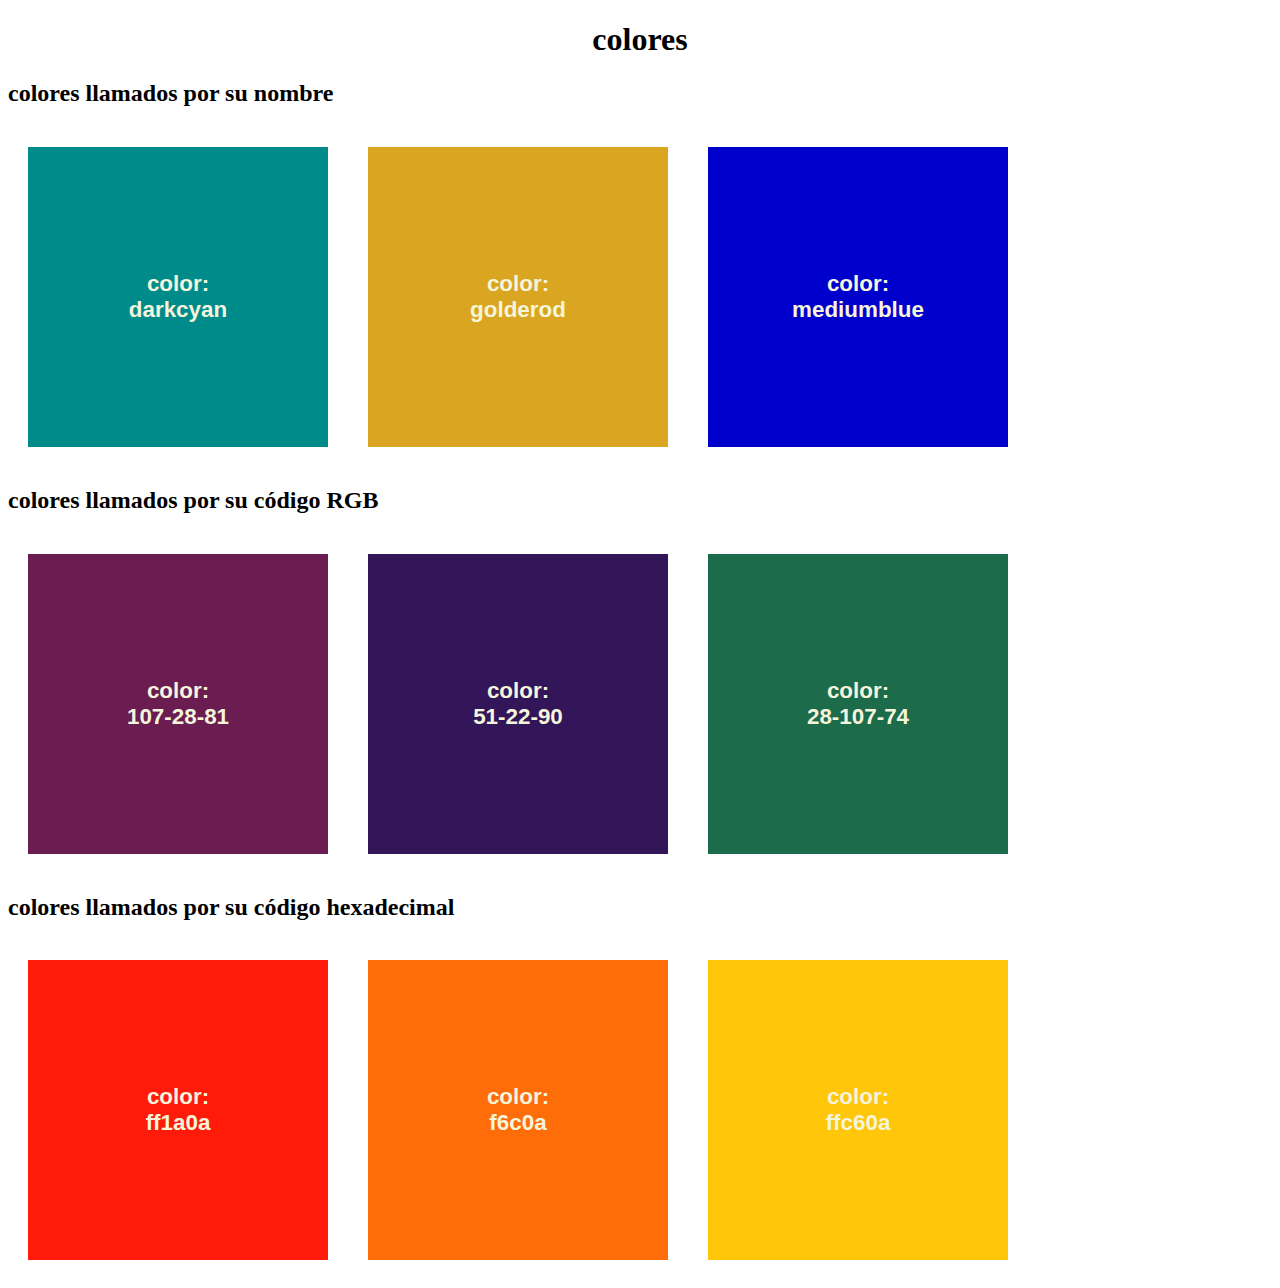
<file: colores.html>
<!DOCTYPE html>
<html lang="en">
<head>
    <meta charset="UTF-8">
    <meta http-equiv="X-UA-Compatible" content="IE=edge">
    <meta name="viewport" content="width=device-width, initial-scale=1.0">
    <link rel="stylesheet" href="css/colores.css">
    <title>colores</title>
</head>
<body>
    <h1>colores</h1>
    <h2>colores llamados por su nombre</h2>
    <div class=" box-direction">
    <div class=" box-style box-darkcyan">color:<br>darkcyan</div> 
    <div class=" box-style box-goldenrod">color:<br>golderod</div>
    <div class=" box-style box-mediumblue">color:<br>mediumblue</div>
    </div>
    <h2>colores llamados por su código RGB</h2>
    <div class="box-direction">
    <div class="box-style box-107-28-81">color:<br>107-28-81</div>
    <div class="box-style box-51-22-90">color:<br>51-22-90</div>
    <div class="box-style box-28-107-74">color:<br>28-107-74</div>
    </div>
    <h2>colores llamados por su código hexadecimal</h2>
    <div class="box-direction">
    <div class="box-style box-ff1a0a">color:<br>ff1a0a</div>
    <div class="box-style box-f6c0a">color:<br>f6c0a</div>
    <div class="box-style box-ffc60a">color:<br>ffc60a</div>
    </div>

</body>
</html>
</file>
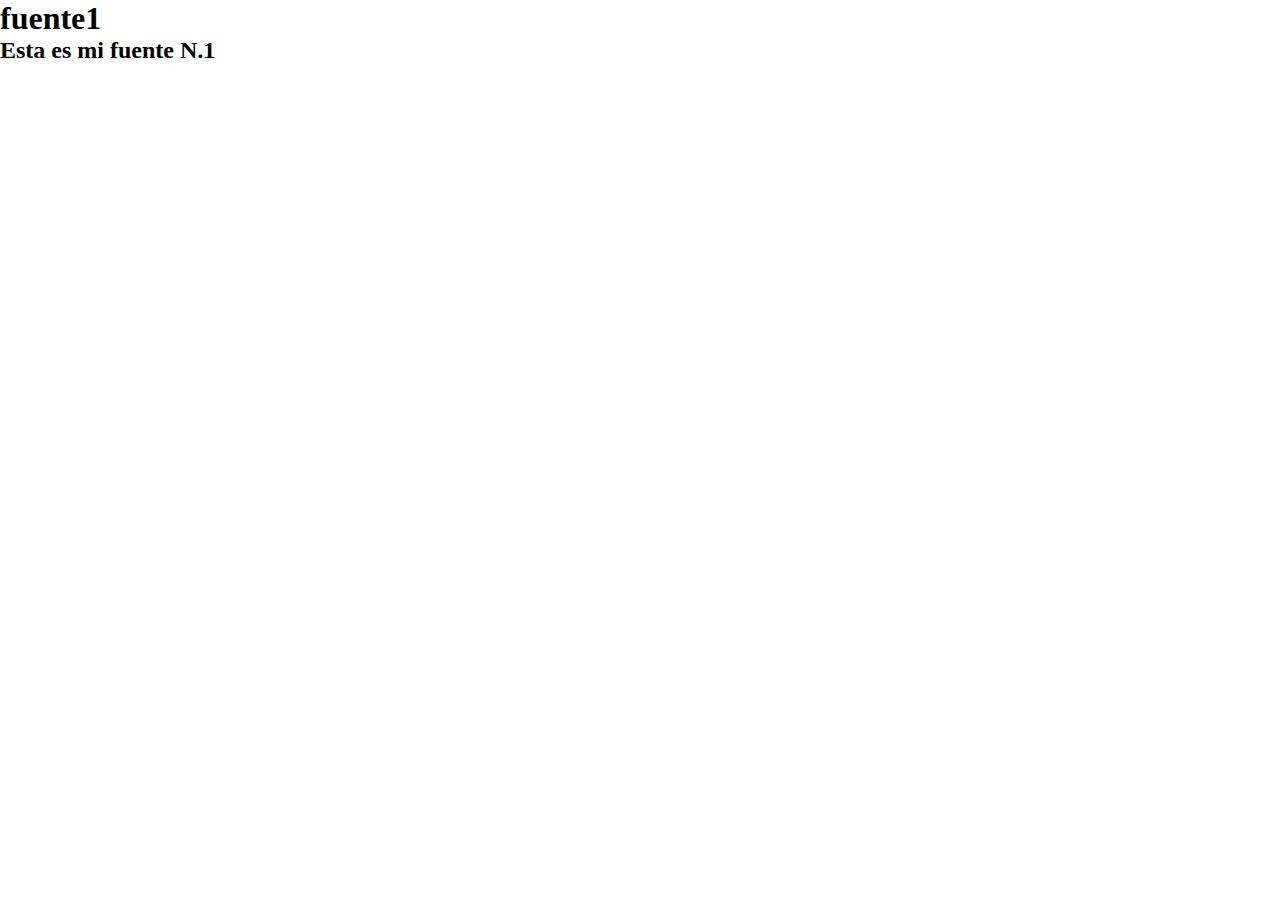
<file: fuente 1.html>
<!DOCTYPE html>
<html lang="en">
<head>
    <meta charset="UTF-8">
    <meta http-equiv="X-UA-Compatible" content="IE=edge">
    <meta name="viewport" content="width=device-width, initial-scale=1.0">
    <title>Document</title>
    <link rel="stylesheet" href="css/fuente1.css">
</head>
<body>
    <h1>fuente1</h1>
    <h2>Esta es mi fuente N.1</h2>
</body>
</html>
</file>
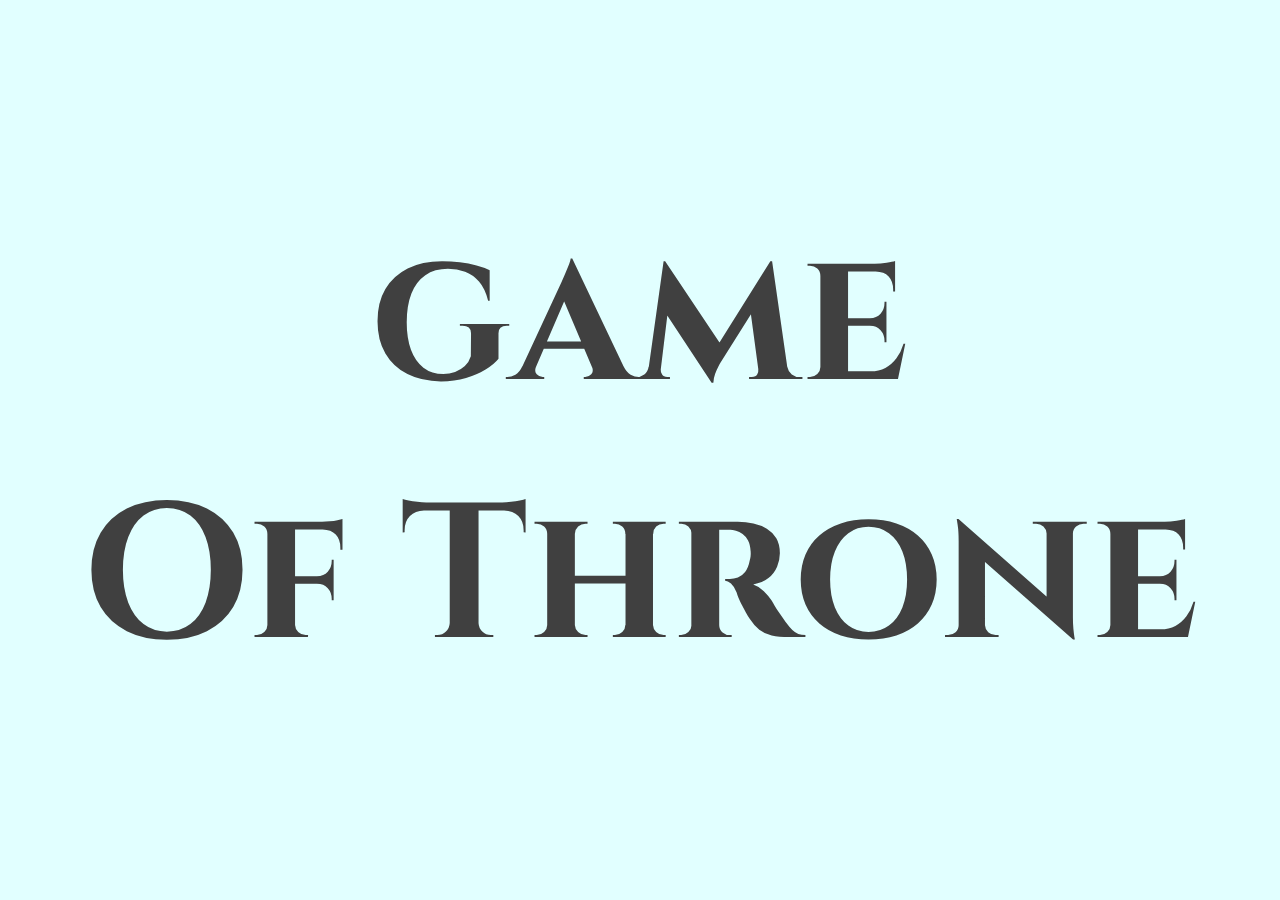
<file: fuente1.html>
<!DOCTYPE html>
<html lang="en">
<head>
    <meta charset="UTF-8">
    <meta http-equiv="X-UA-Compatible" content="IE=edge">
    <meta name="viewport" content="width=device-width, initial-scale=1.0">
    <title>Document</title>
    <link rel="stylesheet" href="css/fuente1.css">
</head>
<body>
    <div>
        <label> game <br> Of Throne</label>
    </div>
</body>
</html>
</file>
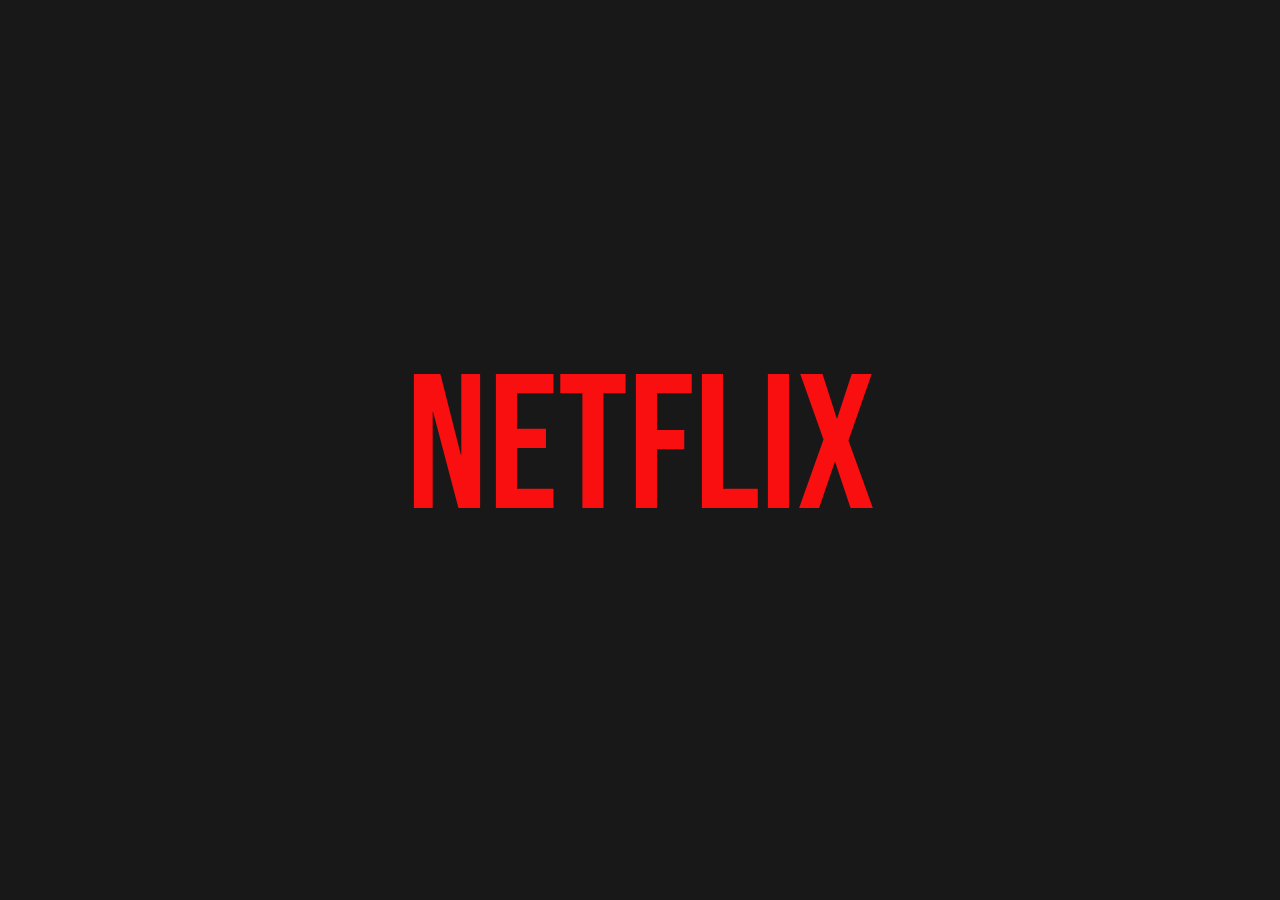
<file: fuente2.html>
<!DOCTYPE html>
<html lang="en">
<head>
    <meta charset="UTF-8">
    <meta http-equiv="X-UA-Compatible" content="IE=edge">
    <meta name="viewport" content="width=device-width, initial-scale=1.0">
    <title>Document</title>
    <link rel="stylesheet" href="css/fuente2.css">
</head>
<body>
    <div>
        <label>NETFLIX</label>
    </div>
 
</body>
</html>
</file>
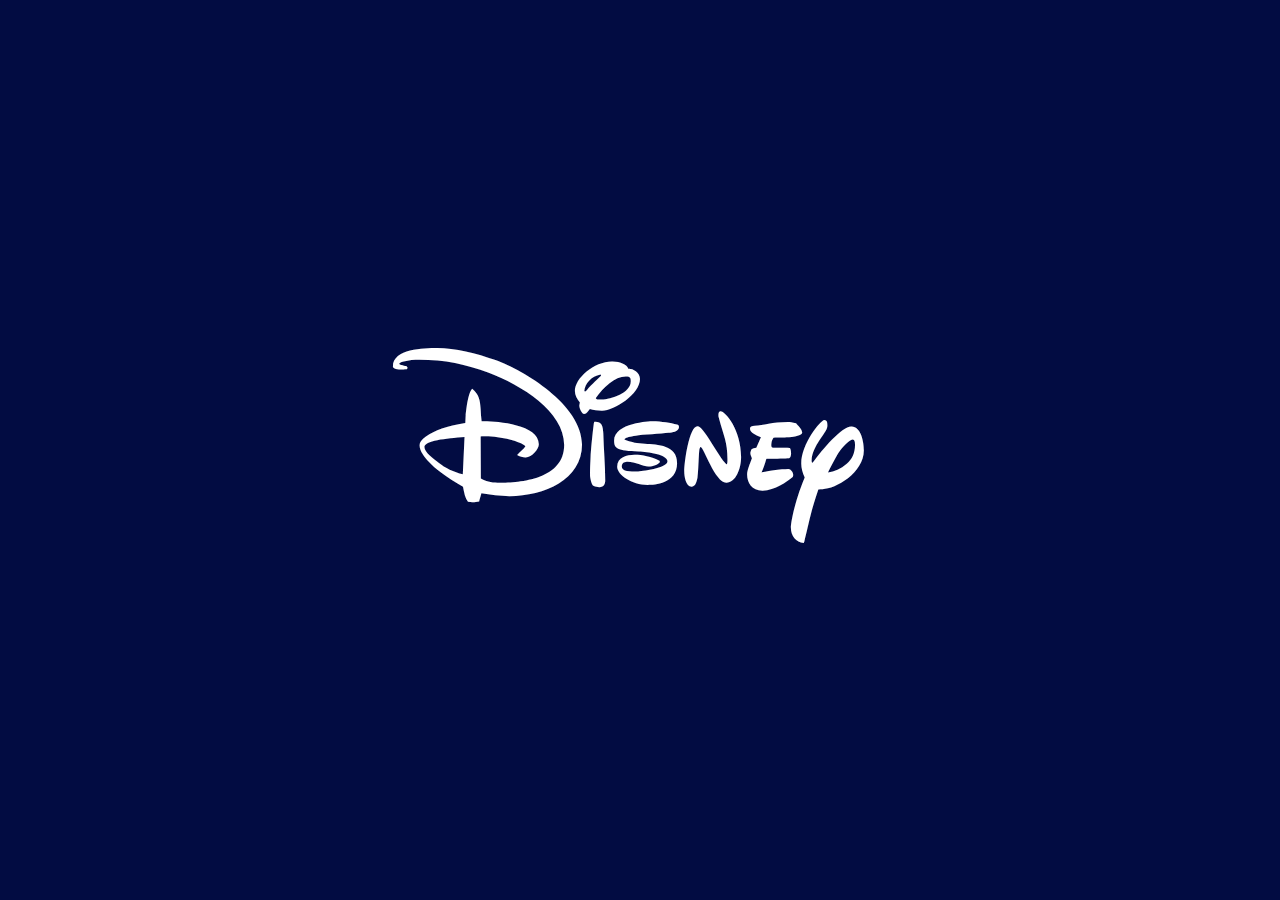
<file: fuente3.html>
<!DOCTYPE html>
<html lang="en">
<head>
    <meta charset="UTF-8">
    <meta http-equiv="X-UA-Compatible" content="IE=edge">
    <meta name="viewport" content="width=, initial-scale=1.0">
    <title>Document</title>
    <link rel="stylesheet" href="css/fuente3.css">
</head>
<body>
    <div>
     <label>Disney</label>
   
    </div>
 </body>
</html>
</file>
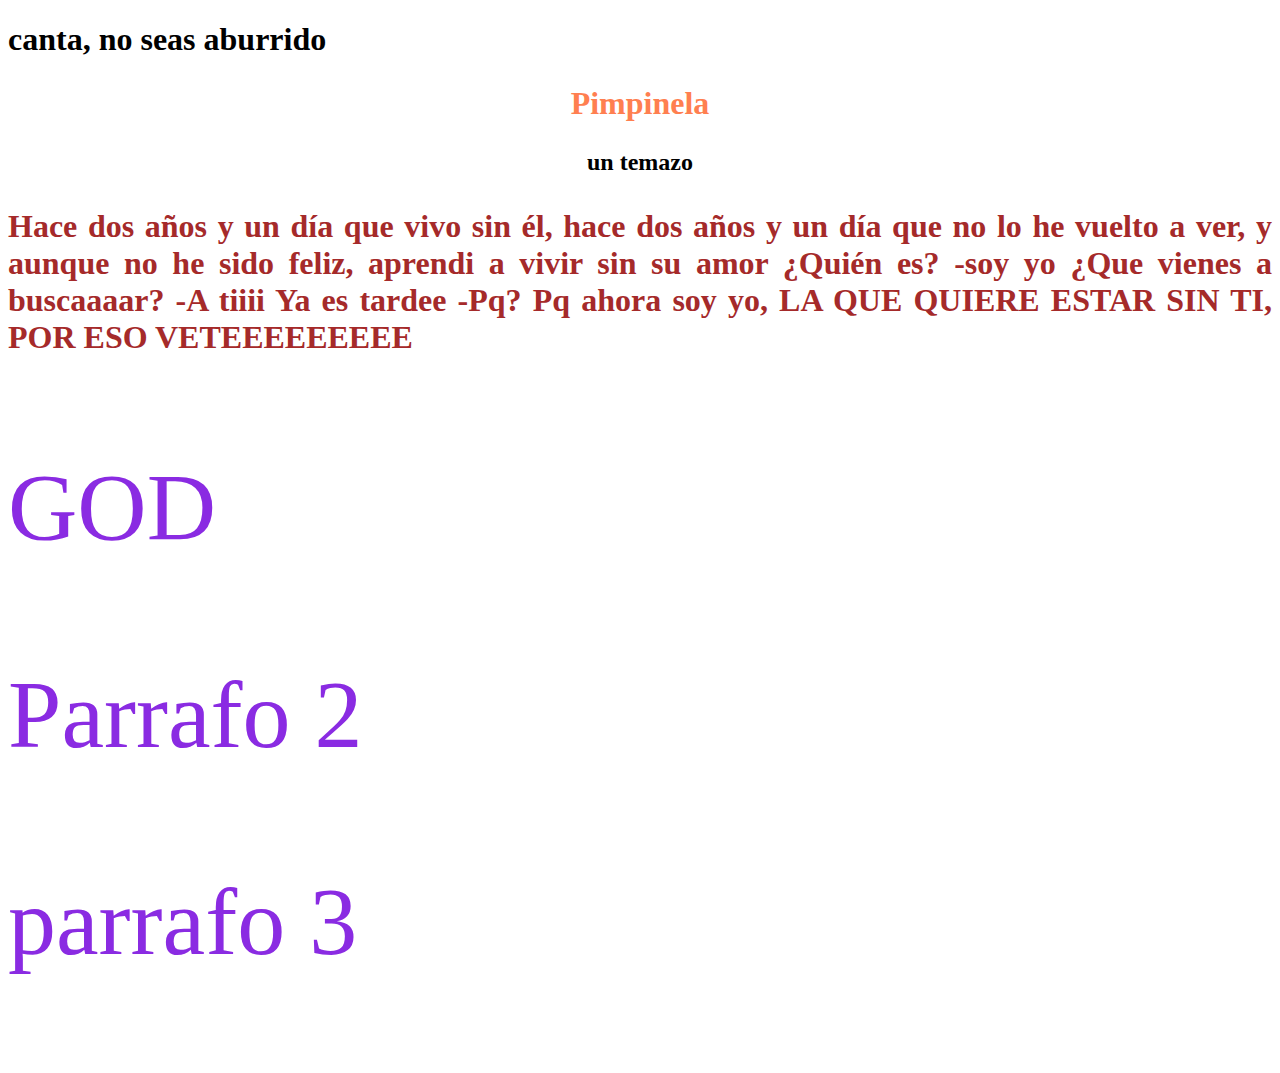
<file: fuentes.html>
<!DOCTYPE html>
<html lang="en">
<head>
    <meta charset="UTF-8">
    <meta http-equiv="X-UA-Compatible" content="IE=edge">
    <meta name="viewport" content="width=device-width, initial-scale=1.0">
    <title>Document</title>
    <link rel="stylesheet" href="css/fuentes.css">
</head>
<body>
    <h1>canta, no seas aburrido</h1>
    <h2 class="font-12em">Pimpinela</h2>
    <h2> un temazo</h2>
    <h3> Hace dos años y un día que vivo sin él, hace dos años y un día que no lo he vuelto a ver, y aunque no he sido feliz, aprendi a vivir sin su amor
        ¿Quién es? 
        -soy yo 
        ¿Que vienes a buscaaaar?
        -A tiiii
        Ya es tardee
        -Pq?
        Pq ahora soy yo, LA QUE QUIERE ESTAR SIN TI, POR ESO VETEEEEEEEEE 

    </h3>
    <p>GOD</p>
    <p class="2"> Parrafo 2</p>
    <p class="3">parrafo 3</p>
</body>
</html>
</file>
<file: css/colores.css>
h1{
    text-align: center;
}
.box-direction { 
    display: flex;
    flex-direction:row;
}
.box-style{

    width: 300px;
    height:300px;
    margin:20px;
    display: flex;
    color: beige;
    justify-content: center;
    align-items:center;
    color: beige;
    font-size: 1.4em;
    text-align: center;
    font-family: tahoma, sans-serif;
    font-weight: 900;
   
}
.box-darkcyan 
{background-color: darkcyan ;}

.box-goldenrod
{background-color: goldenrod;

}
.box-mediumblue
{background-color:mediumblue;
}

.box-107-28-81
{background-color: rgb(107, 28, 81);}

.box-51-22-90
{background-color: rgb(51, 22, 90);}

.box-28-107-74
{background-color: rgb(28, 107, 74);}

.box-ff1a0a
{background-color: #ff1a0a;}

.box-f6c0a
{background-color: #ff6c0a;}

.box-ffc60a
{background-color: #ffc60a;}
</file>
<file: css/fuente1.css>
*{
    margin: 0;
    padding: 0;
}
div {
    display: flex;
    justify-content: center;
    align-items:center;
    background-color:rgb(225, 255, 255);
    color:rgb(64, 64, 64);
    height:100vh;
    width:100%;
    font-family:'Bebas Neue', sans-serif;
}
label {
    font-family: 'Cinzel';
    font-size: 12em;
    text-align: center;


}    
/* cinzel-700 - latin */
@font-face {
    font-display: swap; /* Check https://developer.mozilla.org/en-US/docs/Web/CSS/@font-face/font-display for other options. */
    font-family: 'Cinzel';
    font-style: normal;
    font-weight: 700;
    src: url('../fonts/cinzel-v19-latin-700.eot'); /* IE9 Compat Modes */
    src: url('../fonts/cinzel-v19-latin-700.eot?#iefix') format('embedded-opentype'), /* IE6-IE8 */
         url('../fonts/cinzel-v19-latin-700.woff2') format('woff2'), /* Super Modern Browsers */
         url('../fonts/cinzel-v19-latin-700.woff') format('woff'), /* Modern Browsers */
         url('../fonts/cinzel-v19-latin-700.ttf') format('truetype'), /* Safari, Android, iOS */
         url('../fonts/cinzel-v19-latin-700.svg#Cinzel') format('svg'); /* Legacy iOS */
  }
</file>
<file: css/fuente2.css>
*{
    margin: 0;
    padding: 0;
}
div {
    display: flex;
    justify-content: center;
    align-items:center;
    background-color:rgb(24, 24, 24.9);
    color:rgb(249, 15, 15);
    height:100vh;
    width:100%;
}
label {
    font-family: 'Bebas Neue',sans-serif;
    font-size: 12em;


}    
/* bebas-neue-regular - latin */
@font-face {
    font-display: swap; /* Check https://developer.mozilla.org/en-US/docs/Web/CSS/@font-face/font-display for other options. */
    font-family: 'Bebas Neue';
    font-style: normal;
    font-weight: 400;
    src: url('../fonts/bebas-neue-v9-latin-regular.eot'); /* IE9 Compat Modes */
    src: url('../fonts/bebas-neue-v9-latin-regular.eot?#iefix') format('embedded-opentype'), /* IE6-IE8 */
         url('../fonts/bebas-neue-v9-latin-regular.woff2') format('woff2'), /* Super Modern Browsers */
         url('../fonts/bebas-neue-v9-latin-regular.woff') format('woff'), /* Modern Browsers */
         url('../fonts/bebas-neue-v9-latin-regular.ttf') format('truetype'), /* Safari, Android, iOS */
         url('../fonts/bebas-neue-v9-latin-regular.svg#BebasNeue') format('svg'); /* Legacy iOS */
  }
</file>
<file: css/fuente3.css>
*{
    margin: 0;
    padding: 0;
}
div {
    display: flex;
    justify-content: center;
    align-items:center;
    background-color:rgb(2, 12, 66);
    color:white;
    height:100vh;
    width:100%;
}
label {
    font-family: 'waltograph', sans-serif;
    font-size: 12em;
    text-align: center;
}
/* waltograph */
@font-face {
    font-display: swap; /* Check https://developer.mozilla.org/en-US/docs/Web/CSS/@font-face/font-display for other options. */
    font-family: 'waltograph';
    font-style: normal;
    font-weight: 400;
    src: url('../fonts/waltograph42.otf'); /* IE9 Compat Modes */
    src: url('../fonts/waltographUI.ttf') format('embedded-opentype'), /* IE6-IE8 */
}
</file>
<file: css/fuentes.css>
h3{
    font-size: 7em;
    color: brown;
}

p{
    font-size: 6em;
    color: blueviolet;
}
p.font-5em{
    font-size: 8em;    
 color: aqua;}
.font-12em{
    font-size: 2em;
    color: coral;
}
h2{
    text-align: center;
}
h3{
    font-size:2em;
    text-align: justify;
}
</file>
